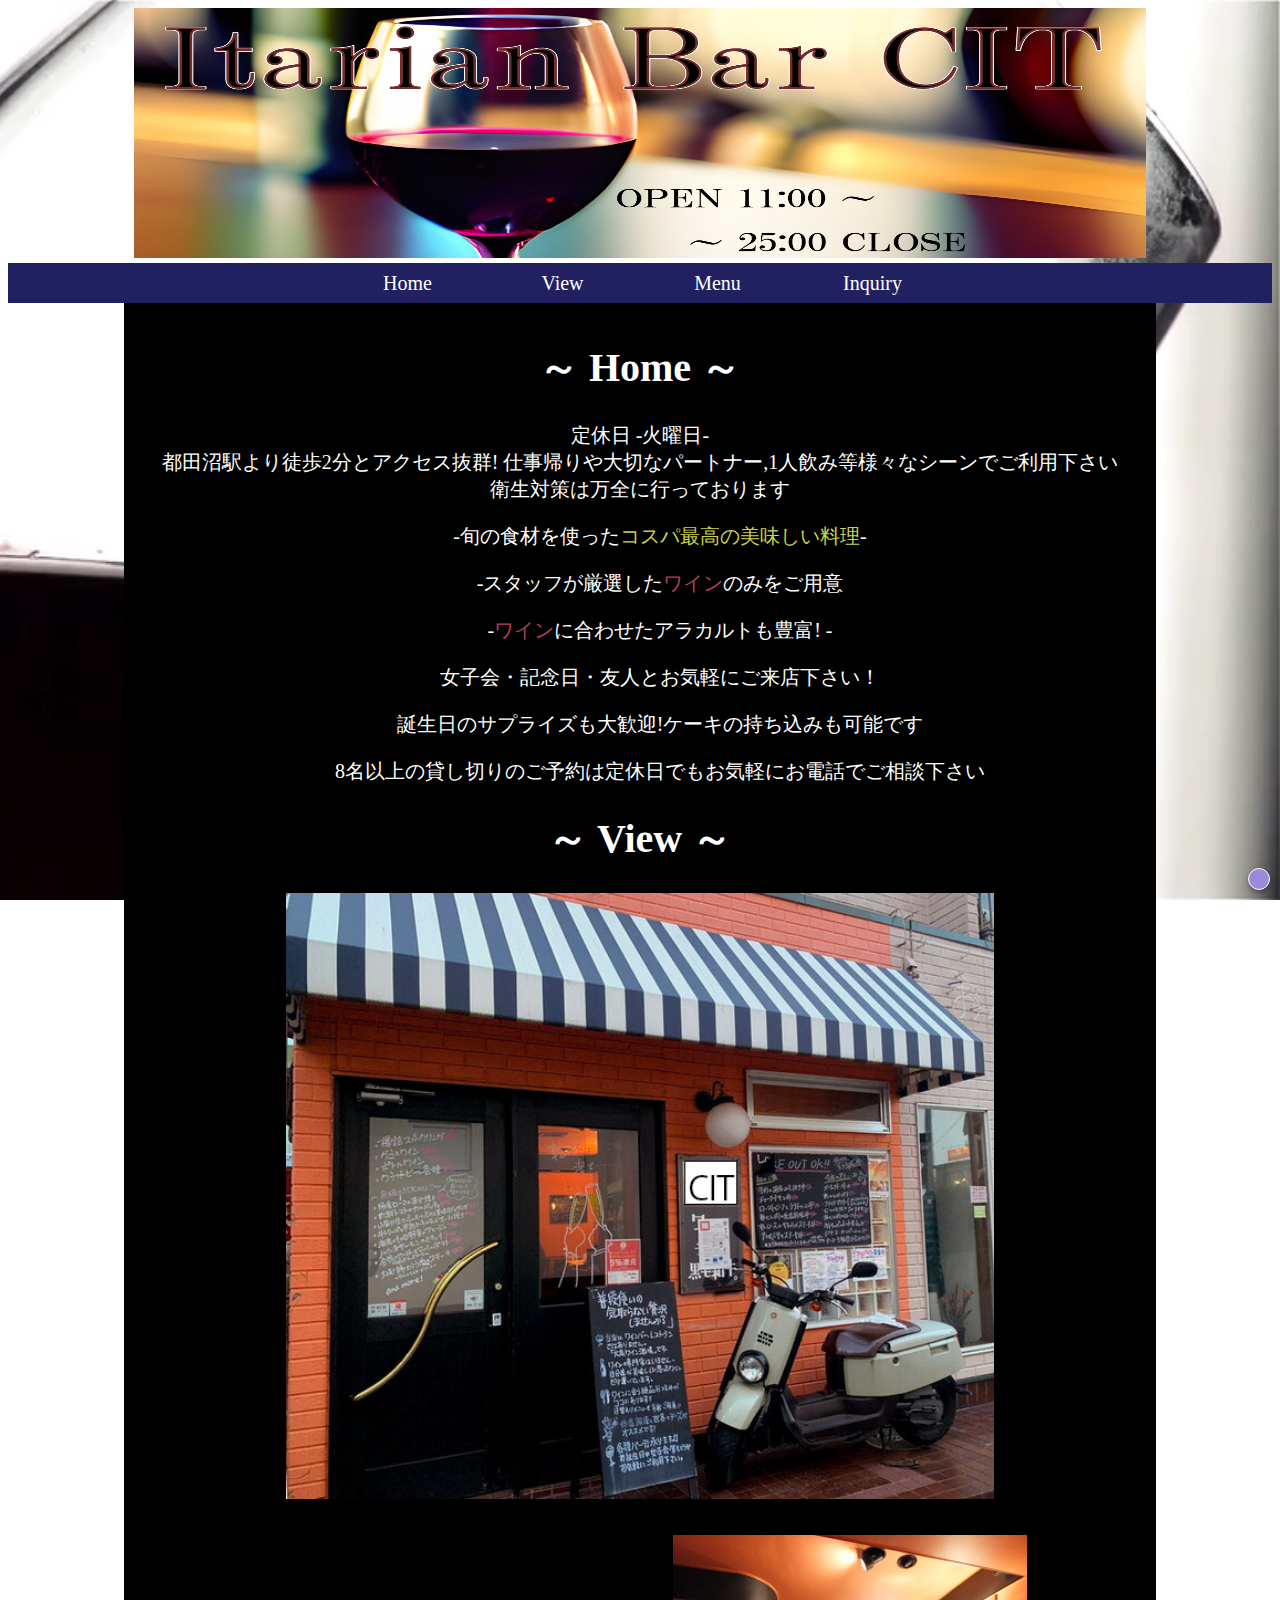
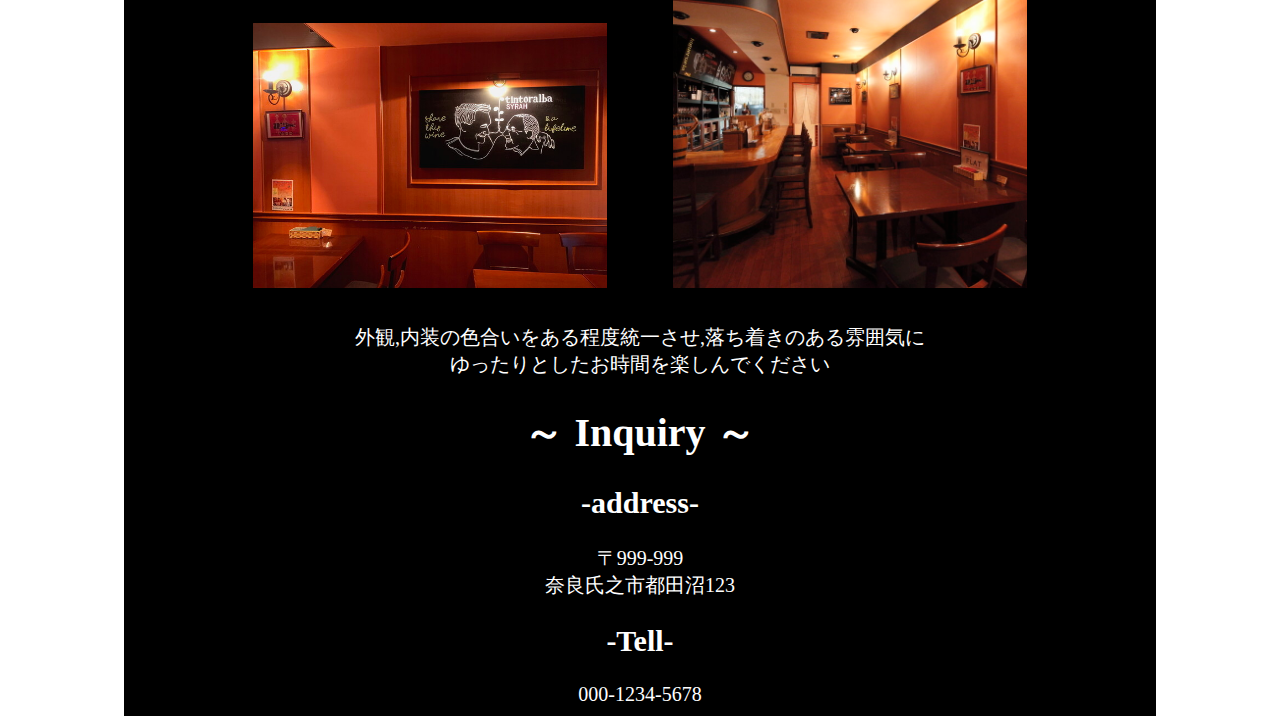
<file: index.html>
<!DOCTYPE html>
<html>
    <head>
        <meta charset="utf-8">
        <title>Italian Bar CIT</title>
        <link href="kadai1.css" rel="stylesheet" type="text/css">
    </head>
    <body>
        <video src="wine.mp4" autoplay loop></video>
        <header>
            <a href="index.html"><img class="head" src="ワインヘッダ.png"></a>
        </header>
        <div class="index">
        <ul class="indexmenu">
            <li><a href="#home">Home</a></li>
            <li><a href="#view">View</a></li>
            <li><a href="Menu.html">Menu</a>
                <ul>
                    <li><a href="CourseMenu.html">Course Menu</a></li>
                    <li><a href="Menu.html">Food</a></li>
                    <li><a href="Menu.html">Alcohol</a></li>
                </ul>
            </li>
            <li><a href="#in">Inquiry</a></li>
        </ul>
        </div>
        <a href="#" id="page-top"><i class="blogicon-chevron-up"></i></a>
        <div class="main">
            <h1 id="home">～ Home ～</h1>
            <li>定休日 -火曜日-</li>
            <li>都田沼駅より徒歩2分とアクセス抜群! 仕事帰りや大切なパートナー,1人飲み等様々なシーンでご利用下さい</li>
            <li>衛生対策は万全に行っております</li>
            <ul>-旬の食材を使った<span style="color: #cbd248;">コスパ最高の美味しい料理</span>-</ul>
            <ul>-スタッフが厳選した<span style="color: #B33e5c;">ワイン</span>のみをご用意</ul>
            <ul>-<span style="color: #B33e5c;">ワイン</span>に合わせたアラカルトも豊富! -</ul>
            <ul>女子会・記念日・友人とお気軽にご来店下さい！</ul>
            <ul>誕生日のサプライズも大歓迎!ケーキの持ち込みも可能です</ul>
            <ul>8名以上の貸し切りのご予約は定休日でもお気軽にお電話でご相談下さい</ul>

            <h1 id="view">～ View ～</h1>
            <img class="overview" src="外観.jpg">
            <img class="inview" src="内装１.jpg">
            <img class="inview" src="内装２.jpg">
            <p>外観,内装の色合いをある程度統一させ,落ち着きのある雰囲気に</p>
            <p>ゆったりとしたお時間を楽しんでください</p>

            <h1 id="in">～ Inquiry ～</h1>
            <h2>-address-</h2>
            <p>〒999-999</p>
            <p>奈良氏之市都田沼123</p>
            <h2>-Tell-</h2>
            <p>000-1234-5678</p>
        </div>
    </body>
</html>
</file>
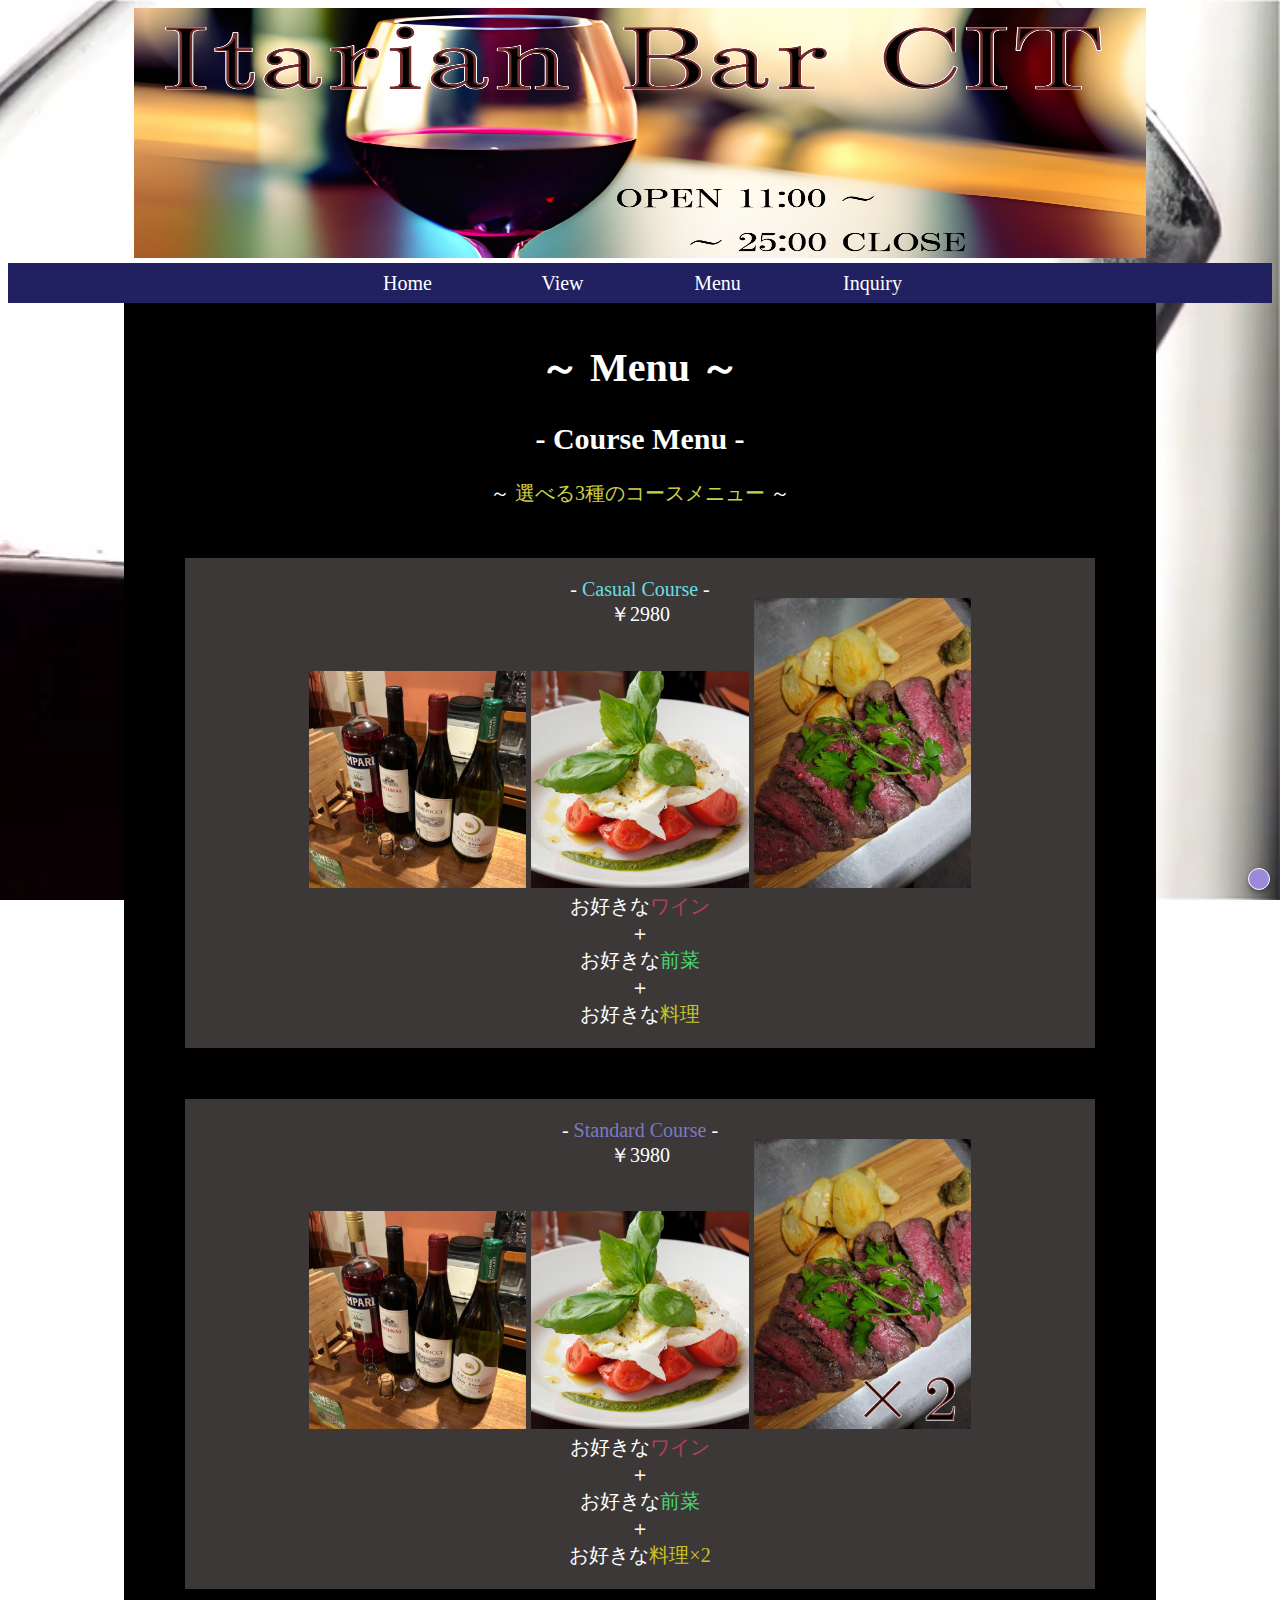
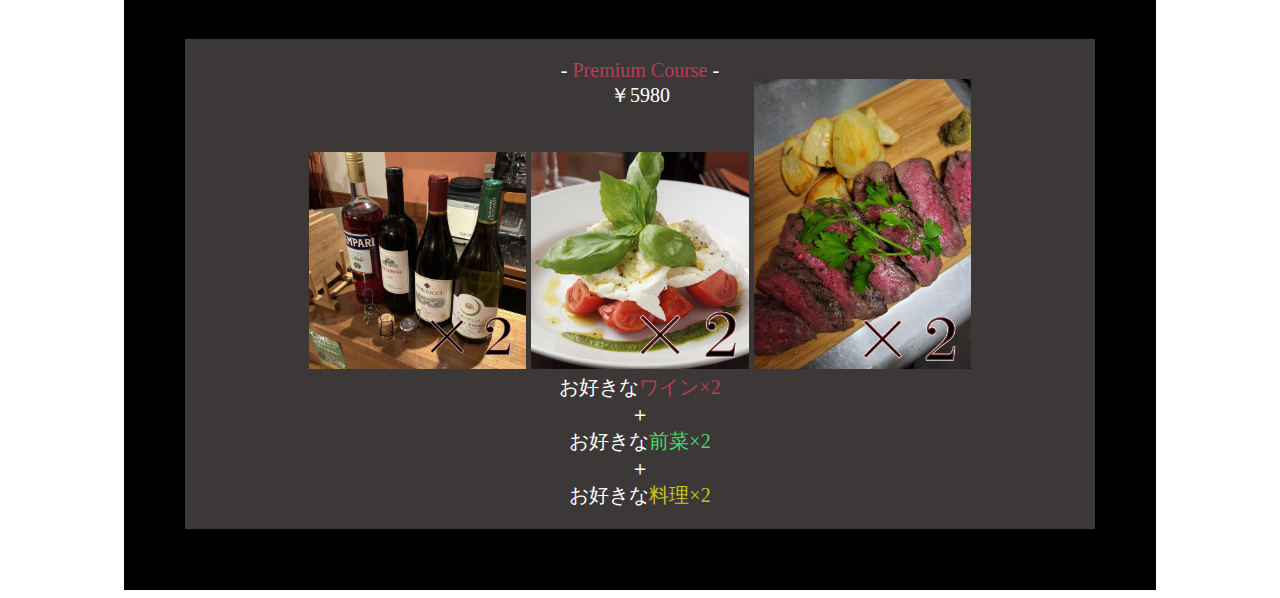
<file: CourseMenu.html>
<!DOCTYPE html>
<html>
    <head>
        <meta charset="utf-8">
        <title>Italian Bar CIT</title>
        <link href="kadai1,2.css" rel="stylesheet" type="text/css">
    </head>
    <body>
        <video src="wine.mp4" autoplay loop></video>
        <header>
            <a href="index.html"><img class="head" src="ワインヘッダ.png"></a>
        </header>
        <div class="index">
        <ul class="indexmenu">
            <li><a href="index.html">Home</a></li>
            <li><a href="index.html">View</a></li>
            <li><a href="Menu.html">Menu</a>
                <ul>
                    <li><a href="CourseMenu.html">Course Menu</a></li>
                    <li><a href="Menu.html">Food</a></li>
                    <li><a href="Menu.html">Alcohol</a></li>
                </ul>
            </li>
            <li><a href="index.html">Inquiry</a></li>
        </ul>
        </div>
        <a href="#" id="page-top"><i class="blogicon-chevron-up"></i></a>
        <div class="main">
            <h1 id="menu">～ Menu ～</h1>
            <h2 id="cmenu">- Course Menu -</h2>
            <p>～ <span style="color: #cbd248;">選べる3種のコースメニュー</span> ～</p>
            <div class="ccourse">
                <p class="course">- <span style="color: #68dfe1;">Casual Course</span> -</p>
                <p class="course">￥2980</p>
                <img class="cose" src="こだわり２または４.jpg">
                <img class="cose" src="トマトとモッツァレラチーズ.jpg">
                <img class="cose" src="国産牛ステーキ（イチボ）.jpg">
                <p>お好きな<span style="color: #B33e5c;">ワイン</span></p>
                <p>＋</p>
                <p>お好きな<span style="color: #48d66e;">前菜</span></p>
                <p>＋</p>
                <p>お好きな<span style="color: #c6c324;">料理</span></p>
            </div>
            <div class="scourse">
                <p class="course">- <span style="color: #7b7ac0;">Standard Course</span> -</p>
                <p class="course">￥3980</p>
                <img class="cose" src="こだわり２または４.jpg">
                <img class="cose" src="トマトとモッツァレラチーズ.jpg">
                <img class="cose" src="国産牛ステーキ（イチボ） のコピー.png">
                <p>お好きな<span style="color: #B33e5c;">ワイン</span></p>
                <p>＋</p>
                <p>お好きな<span style="color: #48d66e;">前菜</span></p>
                <p>＋</p>
                <p>お好きな<span style="color: #c6c324;">料理×2</span></p>
            </div>
            <div class="pcourse">
                <p class="course">- <span style="color: #B33e5c;">Premium Course</span> -</p>
                <p class="course">￥5980</p>
                <img class="cose" src="wine2 のコピー.png">
                <img class="cose" src="トマトとモッツァレラチーズ のコピー.png">
                <img class="cose" src="国産牛ステーキ（イチボ） のコピー.png">
                <p>お好きな<span style="color: #B33e5c;">ワイン×2</span></p>
                <p>＋</p>
                <p>お好きな<span style="color: #48d66e;">前菜×2</span></p>
                <p>＋</p>
                <p>お好きな<span style="color: #c6c324;">料理×2</span></p>
            </div>
        </div>
    </body>
</html>
</file>
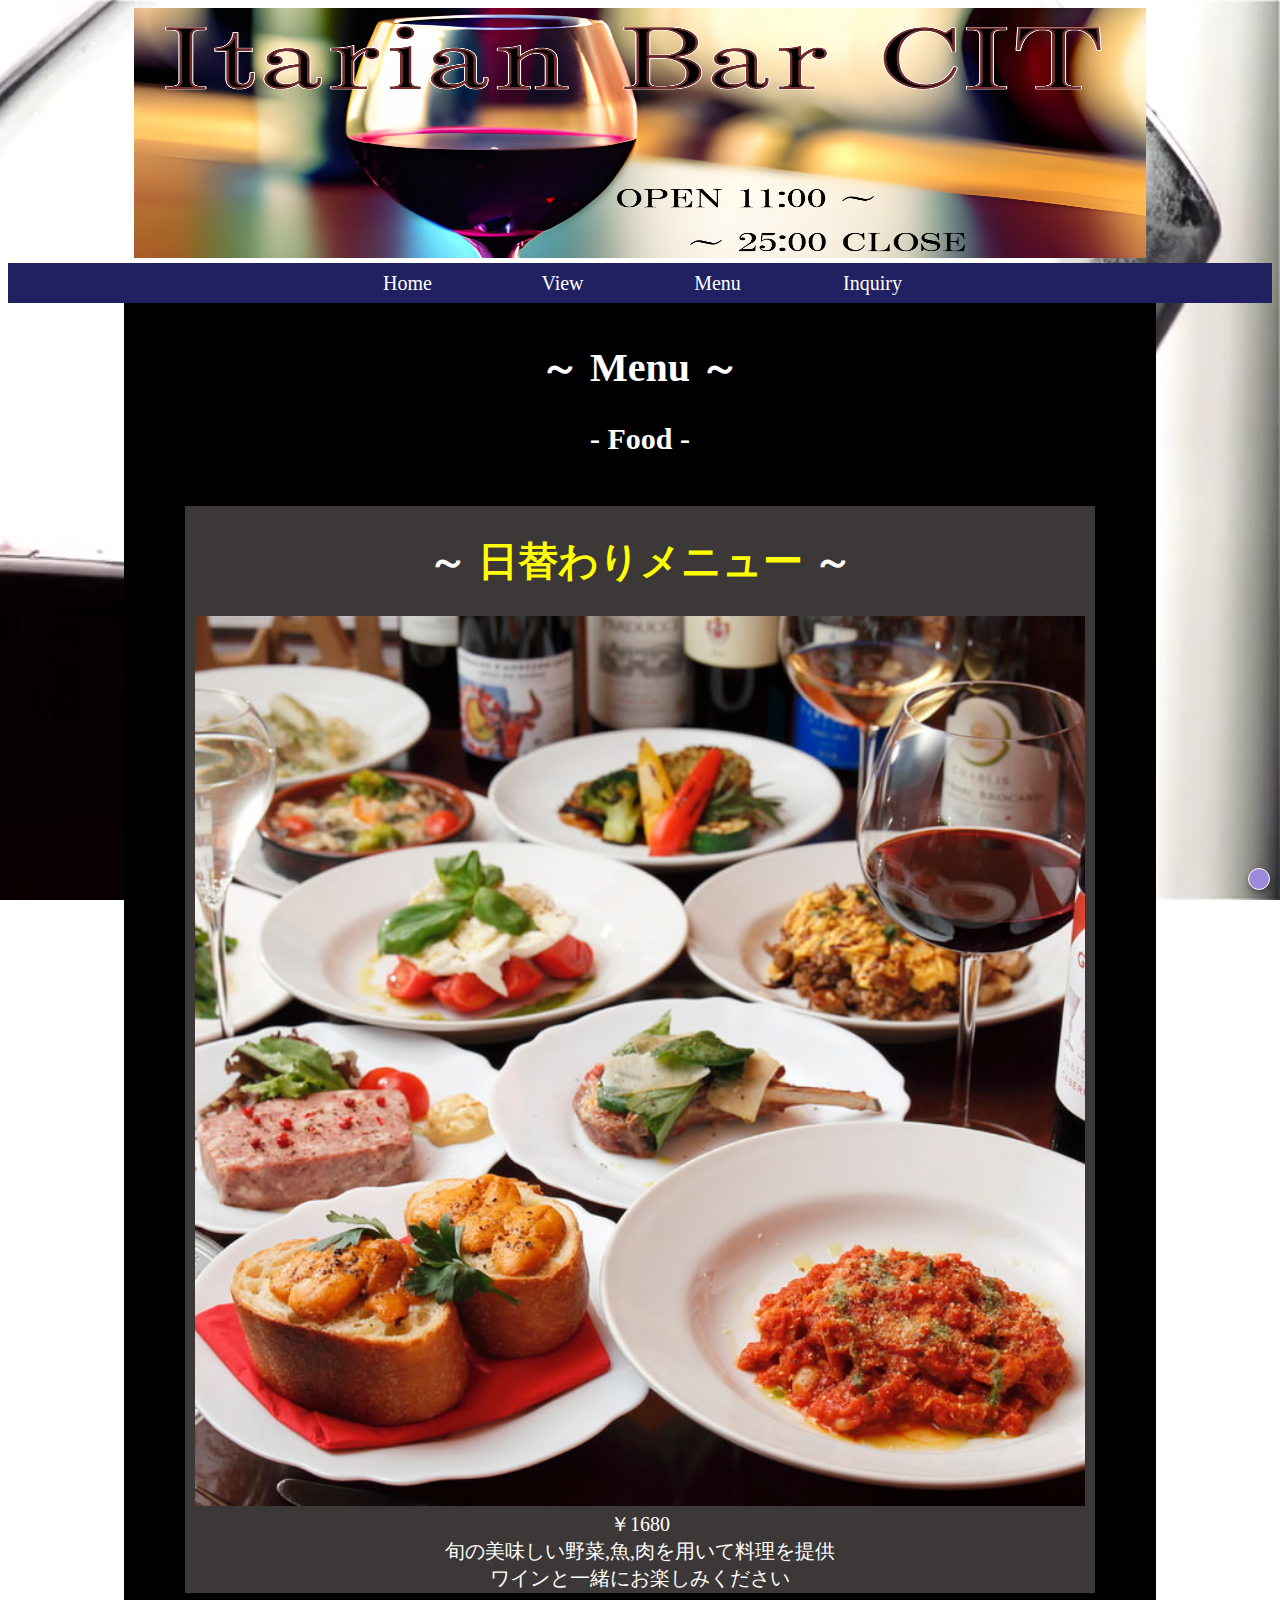
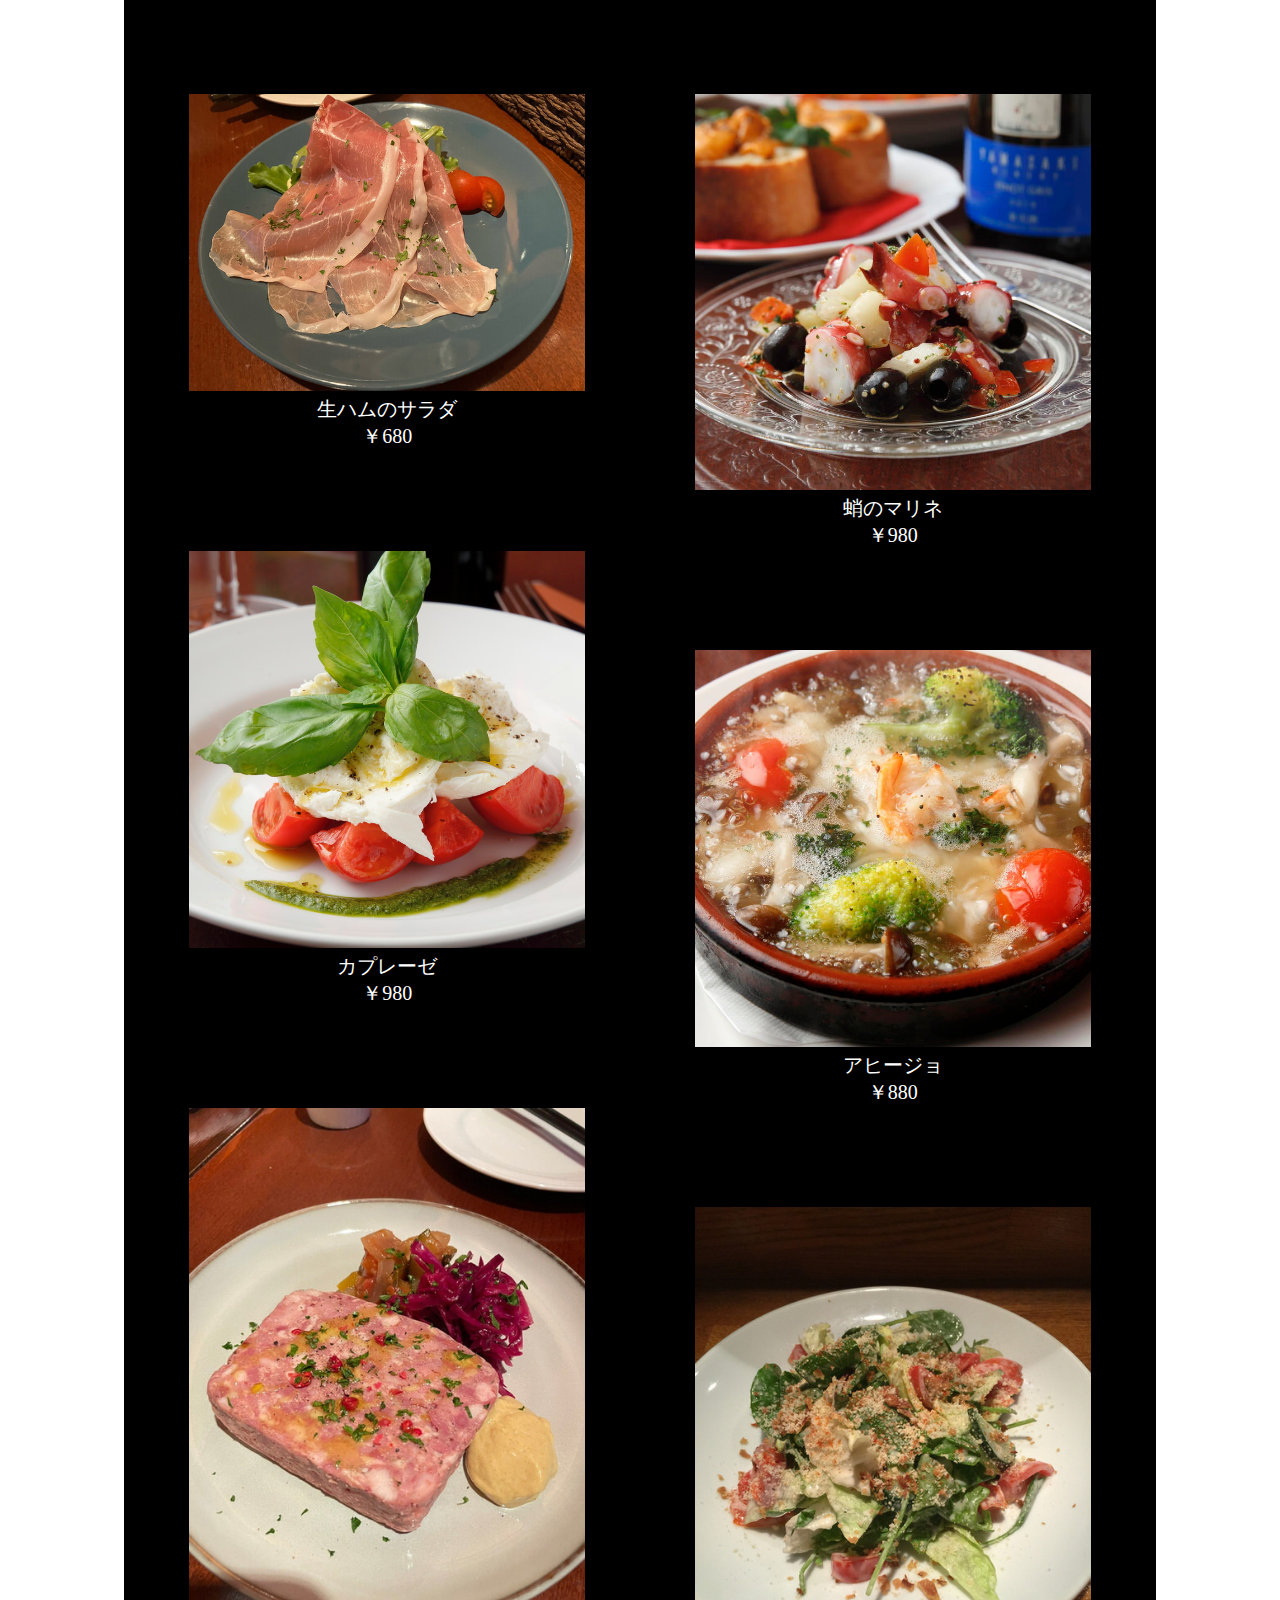
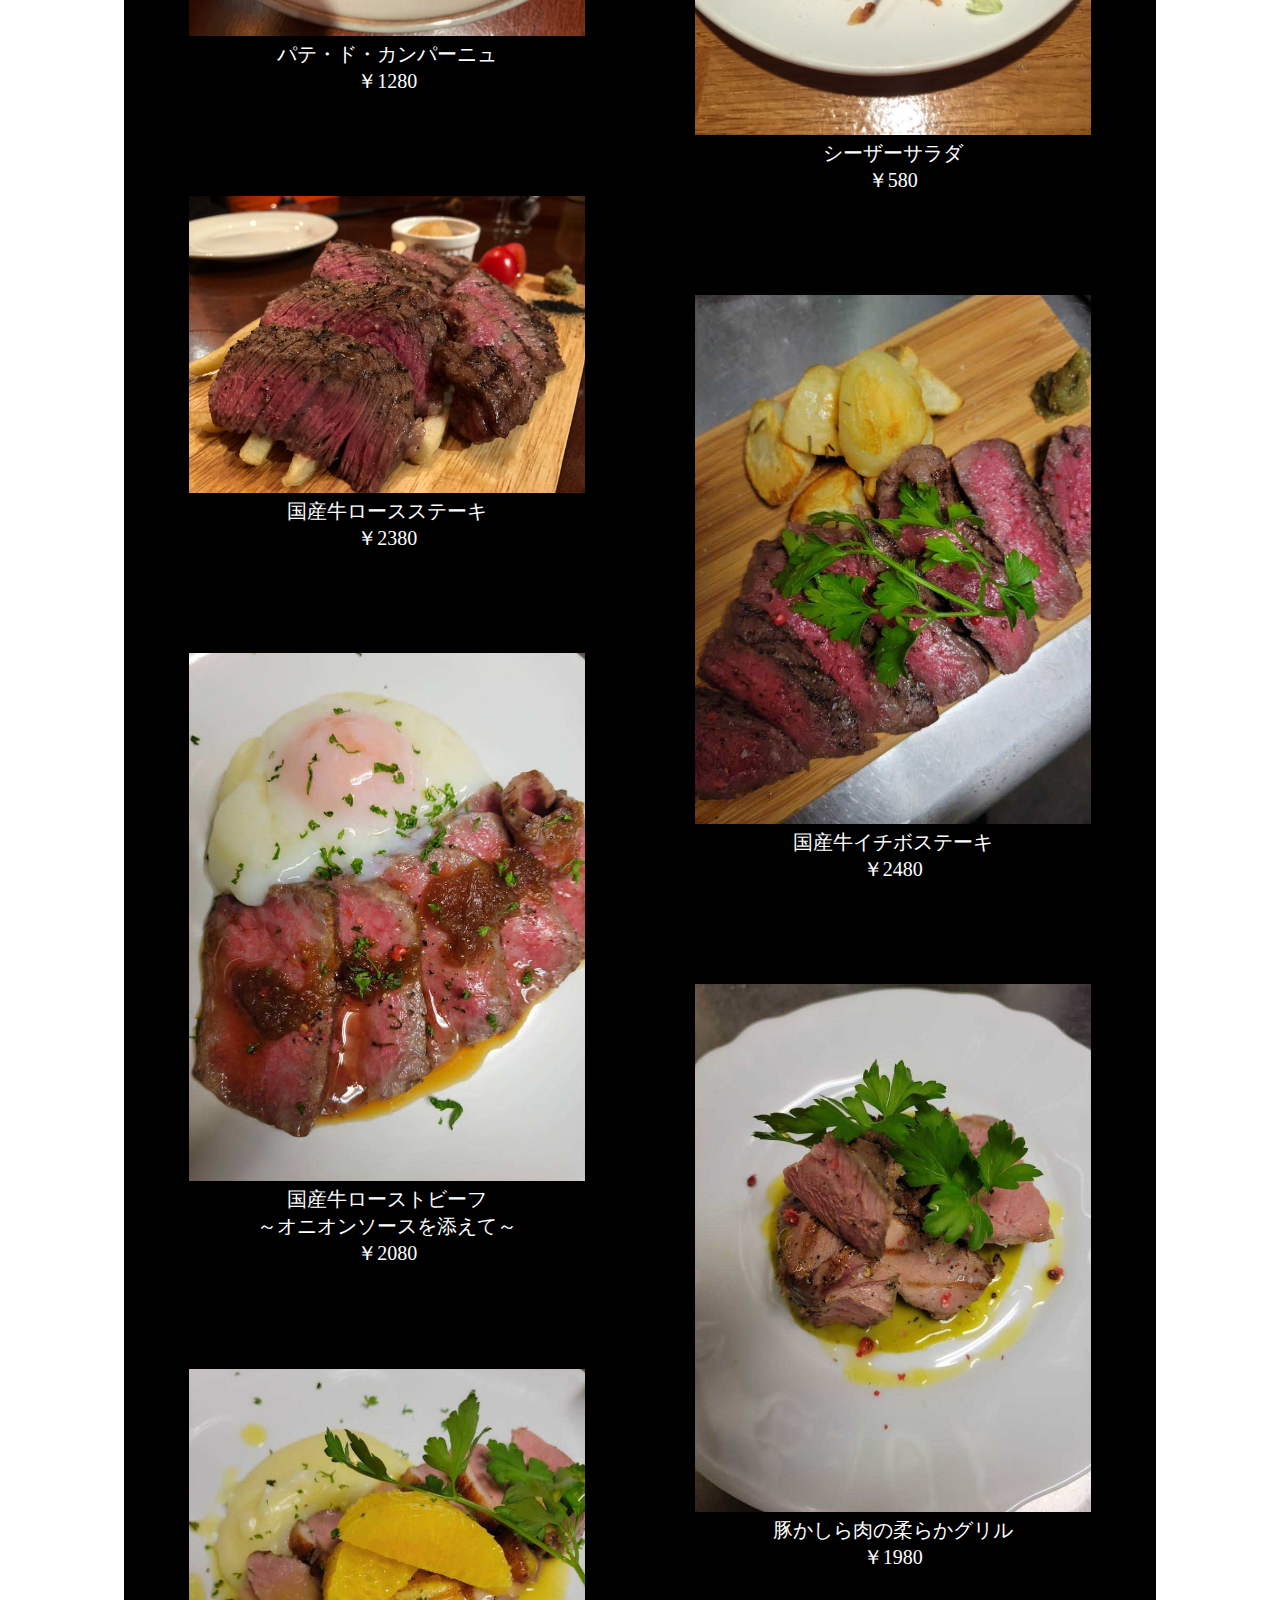
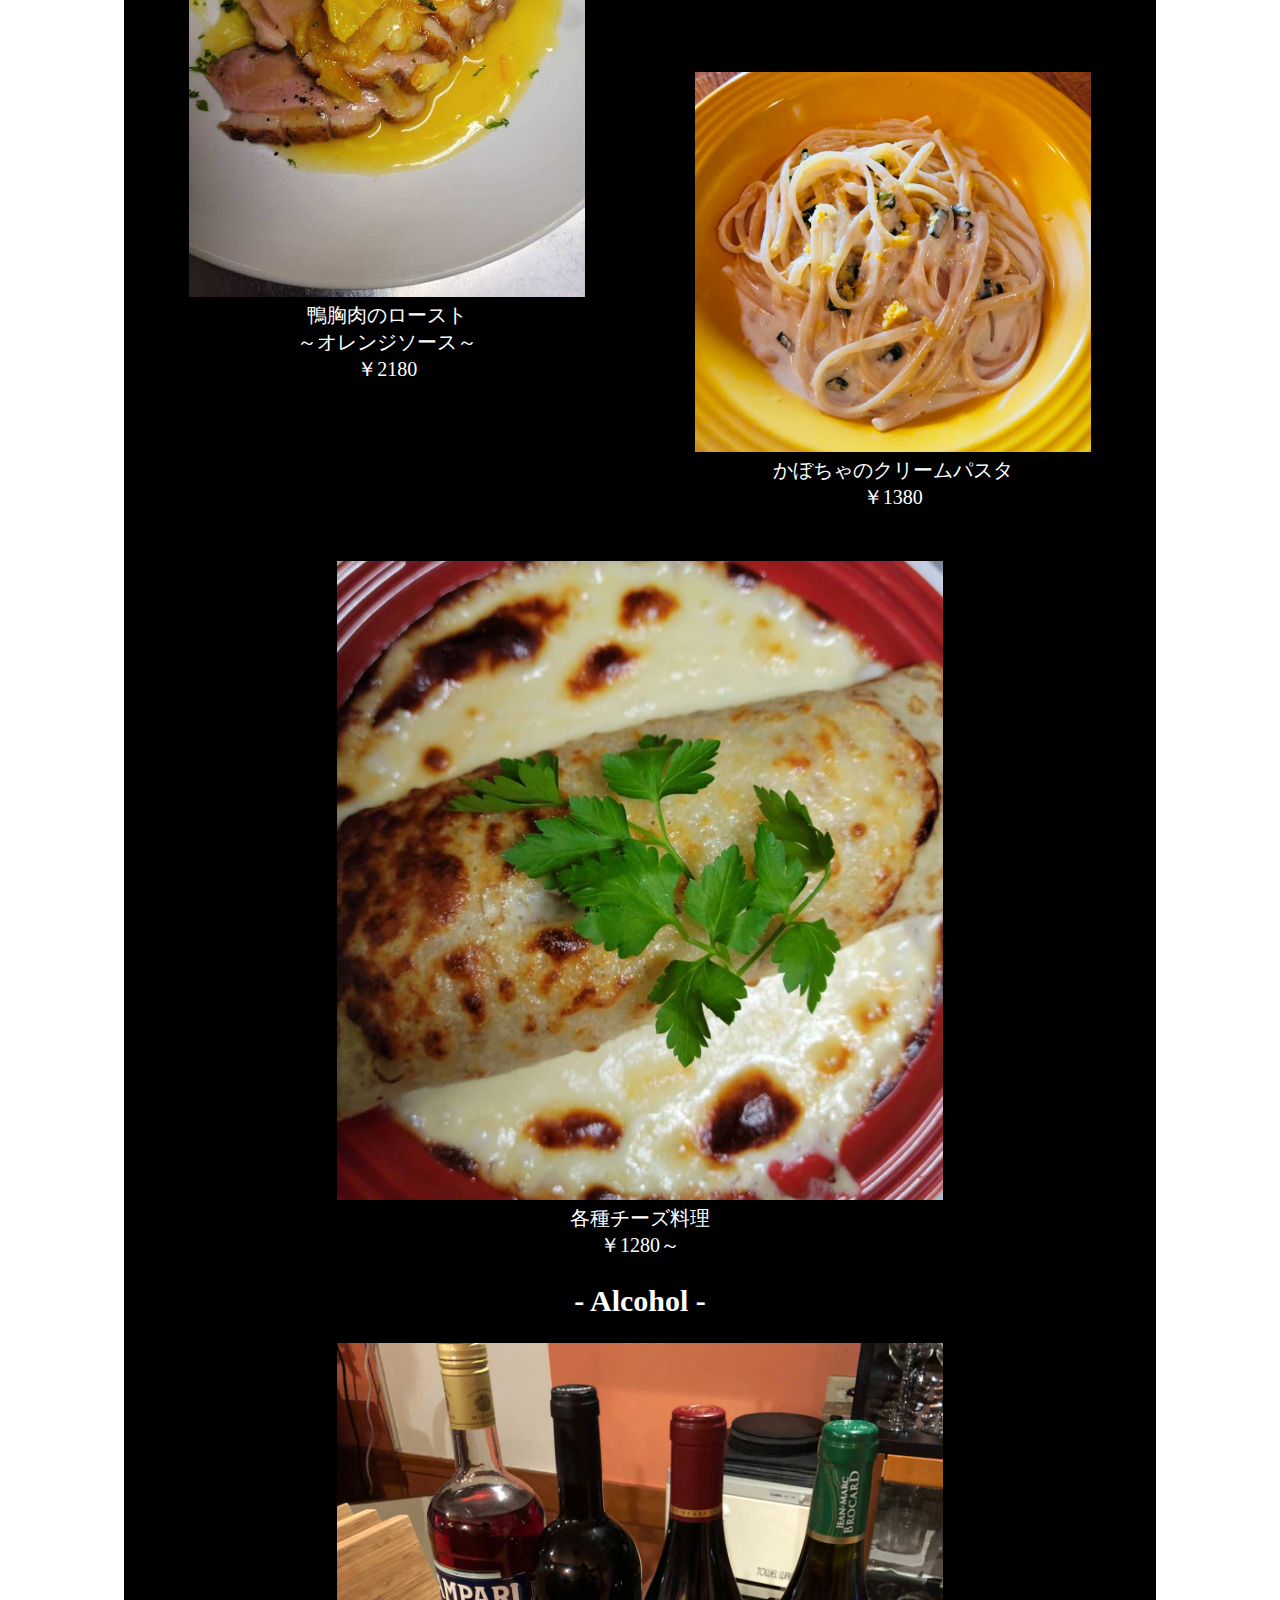
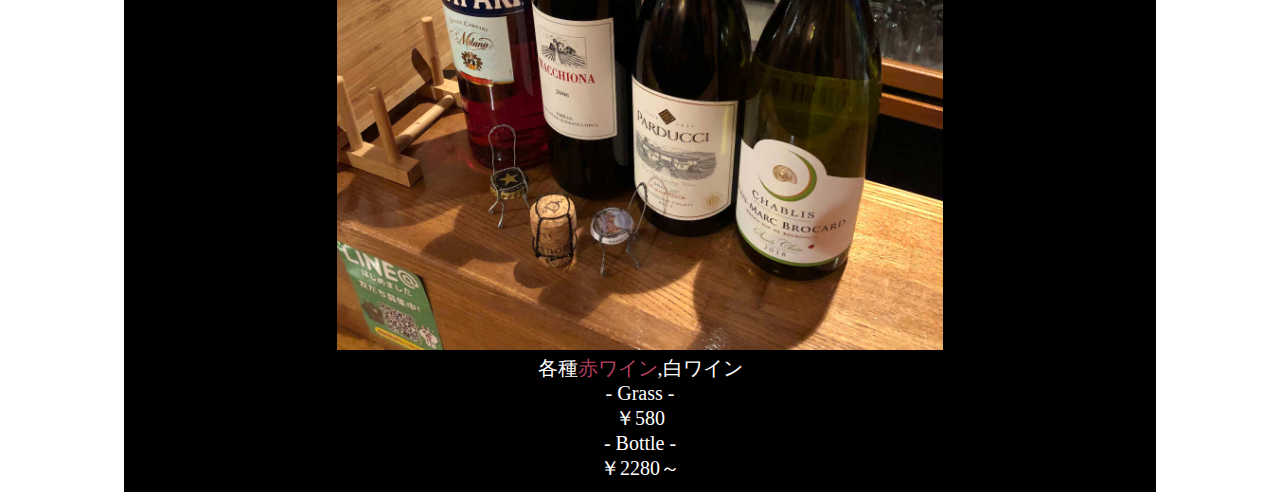
<file: Menu.html>
<!DOCTYPE html>
<html>
    <head>
        <meta charset="utf-8">
        <title>Italian Bar CIT</title>
        <link href="kadai1,3.css" rel="stylesheet" type="text/css">
    </head>
    <body>
        <video src="wine.mp4" autoplay loop></video>
        <header>
            <a href="index.html"><img class="head" src="ワインヘッダ.png"></a>
        </header>
        <div class="index">
        <ul class="indexmenu">
            <li><a href="index.html">Home</a></li>
            <li><a href="index.html">View</a></li>
            <li><a href="Menu.html">Menu</a>
                <ul>
                    <li><a href="CourseMenu.html">Course Menu</a></li>
                    <li><a href="#fmenu">Food</a></li>
                    <li><a href="#amenu">Alcohol</a></li>
                </ul>
            </li>
            <li><a href="index.html">Inquiry</a></li>
        </ul>
        </div>
        <a href="#" id="page-top"><i class="blogicon-chevron-up"></i></a>
        <div class="main">
            <h1 id="menu">～ Menu ～</h1>
            <h2 id="fmenu">- Food -</h2>
            <div class="day">
            <h1>～<span style="color: yellow;"> 日替わりメニュー </span>～</h1>
            <img class="f" src="こだわり３コース料理.jpg">
            <p>￥1680</p>
            <p>旬の美味しい野菜,魚,肉を用いて料理を提供</p>
            <p>ワインと一緒にお楽しみください</p>
            </div>
            <div class="m1">
                <img class="f" src="namahamu.jpg">
                <p>生ハムのサラダ</p>
                <p>￥680</p>
                </div>
            <div class="m2">
                <img class="f" src="こだわり２.jpg">
                <p>蛸のマリネ</p>
                <p>￥980</p>                </div>
            <div class="m1">
                <img class="f" src="トマトとモッツァレラチーズ.jpg">
                <p>カプレーゼ</p>
                <p>￥980</p>
            </div>
            <div class="m2">
                <img class="f" src="絶品アヒージョ人気メニュ０.jpg">
                <p>アヒージョ</p>
                <p>￥880</p>
            </div>
            <div class="m1">
                <img class="f" src="パテドカンパーニュ.jpg">
                <p>パテ・ド・カンパーニュ</p>
                <p>￥1280</p>
            </div>
            <div class="m2">
                <img class="f" src="フレッシュなサラダ.jpg">
                <p>シーザーサラダ</p>
                <p>￥580</p>
            </div>
            <div class="m1">
                <img class="f" src="国産業ステーキ２.jpg">
                <p>国産牛ロースステーキ</p>
                <p>￥2380</p>
            </div>
            <div class="m2">
                <img class="f" src="国産牛ステーキ（イチボ）.jpg">
                <p>国産牛イチボステーキ</p>
                <p>￥2480</p>
            </div>
            <div class="m1">
                <img class="f" src="国産牛ローストビーフオニオンソース.jpg">
                <p>国産牛ローストビーフ</p>
                <p>～オニオンソースを添えて～</p>
                <p>￥2080</p>
            </div>
            <div class="m2">
                <img class="f" src="豚カシラ肉の柔らかグリル.jpg">
                <p>豚かしら肉の柔らかグリル</p>
                <p>￥1980</p>
            </div>
            <div class="m1">
                <img class="f" src="鴨むね肉のローストオレンジソース.jpg">
                <p>鴨胸肉のロースト</p>
                <p>～オレンジソース～</p>
                <p>￥2180</p>
            </div>
            <div class="m2">
                    <img class="f" src="こだわり１絶品パスタ.jpg">
                    <p>かぼちゃのクリームパスタ</p>
                    <p>￥1380</p>
            </div>
            <img class="c" src="こだわり５チーズ料理.jpg">
            <p>各種チーズ料理</p>
            <p>￥1280～</p>
            <h2 id="amenu">- Alcohol -</h2>
            <img class="c" src="こだわり２または４.jpg">
            <p>各種<span style="color: #B33e5c;">赤ワイン</span>,白ワイン</p>
            <p>- Grass -</p>
            <p>￥580</p>
            <p>- Bottle -</p>
            <p>￥2280～</p>
        </div>
    </body>
</file>
<file: kadai1.css>
body{
    color: white;
    text-align: center;
    font-size: 20px;
    @import url('https://fonts.googleapis.com/css2?family=Caveat&display=swap');
    font-family: 'Caveat', cursive;
}
video{
    position: fixed;
    right: 0;
    bottom:0;
    min-width: 100%;
    min-height: 100%;
    width: auto;
    height: auto;
    z-index: -1;
}
ul.indexmenu{
font-size: 20px;
margin: 0px;
padding: 0px 0px 0px 0px;
background-color: rgb(33, 33, 98);
}
ul.indexmenu li{
width: 150px;
display: inline-block;
list-style-type: none;
position: relative;
}
ul.indexmenu a{
background-color: rgb(33, 33, 98);
color: white;
line-height: 40px;
text-align: center;
text-decoration: none;
display: block;
}
ul.indexmenu ul{
display: none;
margin: 0px;
padding: 0px;
position: absolute;
}
ul.indexmenu a:hover{
background-color: rgb(57, 57, 133);
color: white;
}
ul.indexmenu li:hover ul{
    display: block;
}
#page-top{
    position: fixed;
    right: 10px;
    bottom: 10px;
    font-size: 1.2rem;
    background: rgb(156, 137, 218);
    color: white;
    padding: 10px;
    border: solid 1px;
    border-radius: 50%;
    box-shadow: 0 2px 10px -6px rgba(0, 0, 0,.5),0 3px 10px -4px rgba(0, 0, 0, 2);
}
.head{
    float: center;
    margin: 0;
    padding: 0;
    position: relative;
    width: 80%;
    height: 250px;
}
.main{
    background-color: black;
    height: 100%;
    width: 80%;
    padding: 10px;
    margin: 0 auto;
}
.main p{
    margin: 0;
    padding: 0;
}
.overview{
    float: center;
    width: 70%;
    height: 65%;
}
.inview{
    float: center;
    margin-top: -20px;
    width: 35%;
    height: 32%;
    margin: 3%;
}
</file>
<file: kadai1,2.css>
body{
    color: white;
    text-align: center;
    font-size: 20px;
    @import url('https://fonts.googleapis.com/css2?family=Caveat&display=swap');
    font-family: 'Caveat', cursive;
}
video{
    position: fixed;
    right: 0;
    bottom:0;
    min-width: 100%;
    min-height: 100%;
    width: auto;
    height: auto;
    z-index: -1;
}
ul.indexmenu{
font-size: 20px;
margin: 0px;
padding: 0px 0px 0px 0px;
background-color: rgb(33, 33, 98);
}
ul.indexmenu li{
width: 150px;
display: inline-block;
list-style-type: none;
position: relative;
}
ul.indexmenu a{
background-color: rgb(33, 33, 98);
color: white;
line-height: 40px;
text-align: center;
text-decoration: none;
display: block;
}
ul.indexmenu ul{
display: none;
margin: 0px;
padding: 0px;
position: absolute;
}
ul.indexmenu a:hover{
background-color: rgb(57, 57, 133);
color: white;
}
ul.indexmenu li:hover ul{
    display: block;
}
#page-top{
    position: fixed;
    right: 10px;
    bottom: 10px;
    font-size: 1.2rem;
    background: rgb(156, 137, 218);
    color: white;
    padding: 10px;
    border: solid 1px;
    border-radius: 50%;
    box-shadow: 0 2px 10px -6px rgba(0, 0, 0,.5),0 3px 10px -4px rgba(0, 0, 0, 2);
}
.head{
    float: center;
    margin: 0;
    padding: 0;
    position: relative;
    width: 80%;
    height: 250px;
}
.main{
    background-color: black;
    height: 100%;
    width: 80%;
    padding: 10px;
    margin: 0 auto;
}
.main p{
    margin: 0;
    padding: 0;
}
.cose{
    float: center;
    margin-top: -30px;
    width: 25%;
    height: 25%;
}
.ccourse{
    background-color: rgb(61, 56, 56);
    margin: 5%;
    padding: 20px;
}
.scourse{
    background-color: rgb(61, 56, 56);
    margin: 5%;
    padding: 20px;
}
.pcourse{
    background-color: rgb(61, 56, 56);
    margin: 5%;
    padding: 20px;
}
</file>
<file: kadai1,3.css>
body{
    color: white;
    text-align: center;
    font-size: 20px;
    @import url('https://fonts.googleapis.com/css2?family=Caveat&display=swap');
    font-family: 'Caveat', cursive;
}
video{
    position: fixed;
    right: 0;
    bottom:0;
    min-width: 100%;
    min-height: 100%;
    width: auto;
    height: auto;
    z-index: -1;
}
ul.indexmenu{
font-size: 20px;
margin: 0px;
padding: 0px 0px 0px 0px;
background-color: rgb(33, 33, 98);
}
ul.indexmenu li{
width: 150px;
display: inline-block;
list-style-type: none;
position: relative;
}
ul.indexmenu a{
background-color: rgb(33, 33, 98);
color: white;
line-height: 40px;
text-align: center;
text-decoration: none;
display: block;
}
ul.indexmenu ul{
display: none;
margin: 0px;
padding: 0px;
position: absolute;
}
ul.indexmenu a:hover{
background-color: rgb(57, 57, 133);
color: white;
}
ul.indexmenu li:hover ul{
    display: block;
}
#page-top{
    position: fixed;
    right: 10px;
    bottom: 10px;
    font-size: 1.2rem;
    background: rgb(156, 137, 218);
    color: white;
    padding: 10px;
    border: solid 1px;
    border-radius: 50%;
    box-shadow: 0 2px 10px -6px rgba(0, 0, 0,.5),0 3px 10px -4px rgba(0, 0, 0, 2);
}
.head{
    float: center;
    margin: 0;
    padding: 0;
    position: relative;
    width: 80%;
    height: 250px;
}
.main{
    background-color: black;
    height: 100%;
    width: 80%;
    padding: 10px;
    margin: 0 auto;
}
.main p{
    margin: 0;
    padding: 0;
}
.day{
    background-color: rgb(61, 56, 56);
    margin: 5%;
    padding: 1px;
}
.f{
    height: 98%;
    width: 98%;
}
.c{
    height: 60%;
    width: 60%;
}
.m1{
    float: left;
    height: 40%;
    width: 40%;  
    margin: 5%; 
}
.m2{
    float: right;
    height: 40%;
    width: 40%;  
    margin: 5%;
}
</file>
